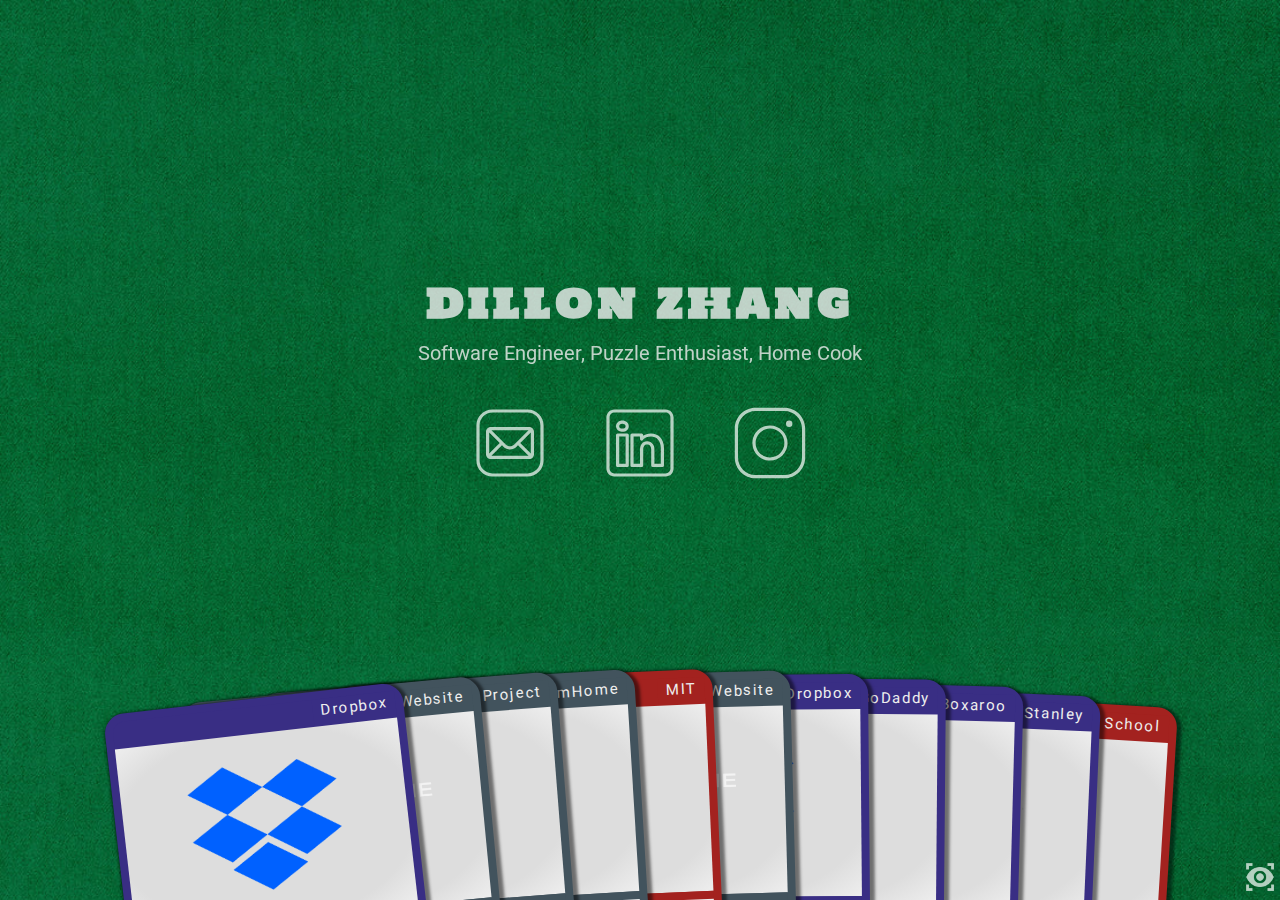
<file: index.html>
<!DOCTYPE html>
<html lang="en">

<head>
    <meta charset="UTF-8">
    <meta name="viewport" content="width=device-width, initial-scale=1.0">
    <title>Dillon Zhang</title>

    <link rel="preconnect" href="https://fonts.googleapis.com">
    <link rel="preconnect" href="https://fonts.gstatic.com" crossorigin>
    <link href="https://fonts.googleapis.com/css2?family=Roboto:ital,wght@0,100;0,300;0,400;0,700;1,400&display=swap" rel="stylesheet">
    <link rel="stylesheet" href="https://fonts.googleapis.com/css?family=Holtwood+One+SC">
    <link href="/stylesheets/reset.css" rel="stylesheet">
    <link href="/stylesheets/main.css" rel="stylesheet">
    
    <link rel="apple-touch-icon" sizes="180x180" href="/images/favicon/apple-touch-icon.png">
    <link rel="icon" type="image/png" sizes="32x32" href="/images/favicon/favicon-32x32.png">
    <link rel="icon" type="image/png" sizes="16x16" href="/images/favicon/favicon-16x16.png">
    <link rel="manifest" href="/images/favicon/site.webmanifest">
</head>

<body>
    <div class="info-container">
        <div class="full-name">Dillon Zhang</div>
        <div class="titles">Software Engineer, Puzzle Enthusiast, Home Cook</div>
        <div class="contacts">
            <a href="mailto:d1998z@gmail.com" target="_blank" rel="noopener noreferrer">
                <img src="./images/icons8-mail.svg" alt="Email Icon" />
            </a>
            <a href="https://www.linkedin.com/in/dillonzhang/" target="_blank" rel="noopener noreferrer">
                <img src="./images/icons8-linkedin.svg" alt="LinkedIn Icon" />
            </a>
            <a href="https://www.instagram.com/dill.n.thyme/" target="_blank" rel="noopener noreferrer">
                <img src="./images/icons8-instagram.svg" alt="Instagram Icon" />
            </a>
        </div>
        <label class="display-toggle" for="show-all-cards">
            <div>
                <input type="checkbox" id="show-all-cards">
                <img src="./images/icons8-vision.png" alt="Email Icon" />
            </div>
        </label>
    </div>
    <div class="card-container" style="--card-count: 11">
        <div class="card experience" style="--i: 1">
            <div class="institution">Dropbox</div>
            <div class="image">
                <img src="./images/dropbox.png" alt="Dropbox Logo" />
            </div>
            <div class="description">
                <div class="time-frame">Summer 2020 - Current</div>
                <div class="role">Software Engineer</div>
                <ul>
                    <li>Designed deterministic randomized testing for File Provider Sync Engine</li>
                    <li>Automated and parallelized tests for continous integration pipeline</li>
                    <li>Implemented mitigated placeholder experience when kernel extensions were deprecated in macOS 12.3</li>
                </ul>
            </div>
        </div>
        <div class="card project" style="--i: 2">
            <div class="institution">2.009 Presentation Website</div>
            <div class="image">
                <img src="./images/mitmeche.png" alt="MIT Mechanical Engineering Logo" />
            </div>
            <div class="description">
                <div class="time-frame">Fall 2020, 2021, 2022</div>
                <a href="https://www.009move.com/" target="_blank" rel="noopener noreferrer">
                    009move.com
                </a>
                <ul>
                    <li>Created ticket reservation</li>
                    <li>Students could allocate tickets for friends and family</li>
                    <li>Staff could reserve tickets for VIPs, administrations, and friends of the class </li>
                    <li>Interested viewers could apply via lottery system that would randomly draw winners</li>
                </ul>
            </div>
        </div>
        <div class="card project" style="--i: 3">
            <div class="institution">The VERS Project</div>
            <div class="image">
                <img src="./images/vers.png" alt="The VERS Project Logo" />
            </div>
            <div class="description">
                <div class="time-frame">Summer 2020 - Winter 2021</div>
                <div class="role">Technical Director</div>
                <ul>
                    <li>Created virtual escape room experience</li>
                    <li>Implemented browser based virtual desktop for player interactions</li>
                    <li>Automated game interactions and script for actors</li>
                    <li>Won Best Social Gaming Experience <a href="https://winners.webbyawards.com/2022/games/features/best-social-gaming-experience/204315/the-vers-project" target="_blank" rel="noopener noreferrer">Webby</a> in 2022</li>
                </ul>
            </div>
        </div>
        <div class="card project" style="--i: 4">
            <div class="institution">PlayFromHome</div>
            <div class="image">
                <img src="./images/playfromhome.png" alt="PlayFromHome Logo" />
            </div>
            <div class="description">
                <div class="time-frame">Summer 2020</div>
                <a href="http://playfromhome.us/" target="_blank" rel="noopener noreferrer">
                    playfromhome.us
                </a>
                <ul>
                    <li>Created online multiplayer party games</li>
                    <li>Spectrum: See how well you know each other by guessing where your choices lie on the spectrum</li>
                    <li>Letters: Test your typing abilities as you race your friends to see who can figure out the phrase first</li>
                </ul>
            </div>
        </div>
        <div class="card education" style="--i: 5">
            
            <div class="institution">MIT</div>
            <div class="image">
                <img src="./images/MIT.png" alt="Massachusetts Institute of Technology Logo" />
            </div>
            <div class="description">
                <div class="time-frame">Fall 2016 - Spring 2020</div>
                <p>Graduated with <strong>4.7</strong>/5 GPA</p>
                <p>Bachelor of Science in Computer Science</p>
                <p>Minor in Theater Arts</p>
                <p>Relevant Courses</p>
                <ul>
                    <li>6.170 Software Studio</li>
                    <li>6.831 UIUX</li>
                    <li>6.837 Computer Graphics</li>
                    <li>6.894 Data Visualization</li>
                </ul>
            </div>
        </div>
        <div class="card project" style="--i: 6">
            <div class="institution">2.00b Playsentations Website</div>
            <div class="image">
                <img src="./images/mitmeche.png" alt="MIT Mechanical Engineering Logo" />
            </div>
            <div class="description">
                <div class="time-frame">Spring 2020</div>
                <a href="https://playsentations.com/" target="_blank" rel="noopener noreferrer">
                    playsentations.com
                </a>
                <ul>
                    <li>Created interactive livestream website</li>
                    <li>Viewers could react, see comments over the video, ask questions</li>
                    <li>Staff could adjust website themes to match the current presentation</li>
                    <li>Added collaborative popcorn machine where players could eat popcorn kernels</li>
                </ul>
            </div>
        </div>
        <div class="card experience" style="--i: 7">
            <div class="institution">Dropbox</div>
            <div class="image">
                <img src="./images/dropbox.png" alt="Dropbox Logo" />
            </div>
            <div class="description">
                <div class="time-frame">Summer 2019</div>
                <div class="role">Software Engineering Intern</div>
                <ul>
                    <li>Designed Protobuf format for communication between Dropbox sync engines and servers</li>
                    <li>Implemented Remote Commands to allow developers to remotely debug Dropbox's clients</li>
                    <li>Created auto-throttler for network traffic</li>
                </ul>
            </div>
        </div>
        <div class="card experience" style="--i: 8">
            <div class="institution">GoDaddy</div>
            <div class="image">
                <img src="./images/godaddy.png" alt="GoDaddy Logo" />
            </div>
            <div class="description">
                <div class="time-frame">Summer 2018</div>
                <div class="role">Software Engineering Intern</div>
                <ul>
                    <li>Automated analysis of experiment for future personalizations</li>
                    <li>Implemented circuit breakers to prevent cascading failures in our system</li>
                    <li>Created dashboard for visualizing datastreams in Kubernetes clusters</li>
                    <li>Acted as Scrum Lead, led agile prioritization, grooming, and retros</li>
                </ul>
            </div>
        </div>
        <div class="card experience" style="--i: 9">
            <div class="institution">Boxaroo</div>
            <div class="image">
                <img src="./images/boxaroo.svg" alt="Boxaroo Logo" />
            </div>
            <div class="description">
                <div class="time-frame">Summer 2017</div>
                <div class="role">Software Engineering Intern</div>
                <ul>
                    <li>Automated puzzle using Arduinos to verify completion and assist in reset</li>
                    <li>Designed JSON format to encode a room's progression</li>
                    <li>Designed protocol for communicating between Express server and Arduinos</li>
                    <li>Fabricated physical props and set pieces for the escape room</li>
                </ul>
            </div>
        </div>
        <div class="card experience" style="--i: 10">
            <div class="institution">Morgan Stanley</div>
            <div class="image">
                <img src="./images/morgan stanley.png" alt="Morgan Stanley Logo" />
            </div>
            <div class="description">
                <div class="time-frame">Summer 2016</div>
                <div class="role">Software Engineering Intern</div>
                <ul>
                    <li>Standardized third party applications to match the firm's branding</li>
                    <li>Automated management of active database connections</li>
                    <li>Designed REST service to generate JSON Web Tokens to serve as API keys</li>
                </ul>
            </div>
        </div>
        <div class="card education" style="--i: 11">
            <div class="institution">Stuyvesant High School</div>
            <div class="image">
                <img src="./images/stuyvesant.png" alt="Stuyvesant High School Logo" />
            </div>
            <div class="description">
                <div class="time-frame">Fall 2012 - Spring 2016</div>
                <p>Graduated with a <strong>96.14</strong>/100 GPA</p>
                <p>Relevant Courses</p>
                <ul>
                    <li>Intro to Computer Science</li>
                    <li>AP Computer Science</li>
                    <li>Software Development</li>
                    <li>Computer Graphics</li>
                    <li>Systems Engineering</li>
                </ul>
            </div>
        </div>
    </div>
</body>

</html>
</file>
<file: stylesheets/main.css>
:root {
    font-family: "Roboto", sans-serif;
    --violet: #392e84;
    --red: #a3221f;
    --slate: #42535d;

    --white: #eee;

    --card-border-radius: 20px;
    --card-border-width: 8px;

    --card-width: 300px;
    --card-height: calc(var(--card-width) * 3 / 2);
}

html {
    background-color: black;
    background-size: repeat;
    scroll-behavior: smooth;
}

div {
    box-sizing: border-box;
}

body {
    display: flex;
    flex-direction: column;
    align-items: center;
}

.info-container {
    background-image: url("../images/felt.jpg");
    position: fixed;
    top: 0;

    padding-bottom: 15vh;
    height: 100vh;
    width: 100%;

    display: flex;
    flex-direction: column;
    align-items: center;
    justify-content: center;
    
    color: var(--white);
    font-size: 16px;
}

.full-name {
    font-family: "Holtwood One SC", serif;
    font-size: 2em;
    margin-bottom: 0.5em;
    font-weight: 600;
    letter-spacing: 0.1em;
    text-transform: uppercase;
    opacity: 80%;
}

.titles {
    font-size: 1em;
    margin-bottom: 2em;
    opacity: 80%;
}

.contacts {
    display: flex;
    gap: 50px;
}

.contacts a {
    text-decoration: none;
    opacity: 70%;

    cursor: pointer;
    display: block;
    height: 4em;
    width: 4em;
}

.contacts a:hover {
    opacity: 100%;
    background-color: rgba(0,0,0,0.1);
    border-radius: 0.5em;
}

.contacts img {
    height:  100%;
    width: 100%;
}

.card-container {
    position: absolute;
    top: calc(100vh - 235px);

    display: flex;
    flex-direction: row;

    width: 100vw;
    overflow-x: scroll;

    scroll-snap-type: x proximity;
    --space-between-cards: calc(100vw - var(--card-width));
    padding: 50px var(--space-between-cards);
    gap: calc(var(--space-between-cards) - 50px);
}

.display-toggle {
    display: none;
}

.card {
    flex-shrink: 0;
    scroll-snap-align: center;

    display: flex;
    flex-direction: column;
    align-items: center;

    position: relative;

    width: var(--card-width);
    height: var(--card-height);

    border: var(--card-border-width) solid;
    border-color: var(--border-color);
    border-radius: var(--card-border-radius);

    background-color: var(--border-color);

    box-shadow: -4px 4px 0 2px rgba(0,0,0,0.5);
}

.card::after {
    position: absolute;

    bottom: calc(-1 * var(--card-border-width));
    right: calc(-1 * var(--card-border-width));

    padding: 8px 16px;
    border: var(--card-border-width) solid;
    border-radius: var(--card-border-radius) 0 var(--card-border-radius) 0;

    color: var(--border-color);
    background-color: var(--white);

    font-size: 14px;
}

.education {
    --border-color: var(--red);
}
.education::after {
    content: "Education";
}

.experience {
    --border-color: var(--violet);
}
.experience::after {
    content: "Experience";
}

.project {
    --border-color: var(--slate);
}
.project::after {
    content: "Project";
}

.card .institution {
    align-self: start;

    background-color: var(--border-color);
    color: var(--white);

    padding: 4px 8px 8px 8px;
    font-size: 15px;
    letter-spacing: 0.1rem;
    border-radius: 2px 2px 0 0;
}

.card .image {
    display: flex;
    align-items: center;
    justify-content: center;
    height: 45%;
    padding: 5% 0;
    width: 100%;

    overflow: hidden;
    background: radial-gradient(#ddd 75%, var(--white));

    border-bottom: var(--card-border-width) solid var(--border-color);
}

.image img {
    max-width: 80%;
    max-height: 80%;
}

.card .description {
    width: 100%;
    flex-grow: 1;
    padding: 16px 8px;

    background-color: var(--white);

    border-radius: 0 0 0 calc(var(--card-border-radius) - var(--card-border-width));
}

.description {
    font-weight: 300;
    font-size: 14px;
}

.description .time-frame {
    font-style: italic;
    font-size: 14px;
    position: absolute;
    left: 8px;
    bottom: 8px;
}

.description .role {
    margin-bottom: 16px;
    text-align: center;
    font-weight: 700;
    font-size: 16px;
}

.description p {
    margin-bottom: 8px;
}

.description p strong {
    font-weight: 500;
}

.description p + ul {
    margin-top: -4px;
}

.description li {
    list-style-type: circle;
    margin-left: 16px;
    margin-bottom: 4px;
}

.description > a {
    display: block;
    width: fit-content;

    margin: 0 auto 12px auto;

    font-size: 16px;
    font-weight: 400;
}

.description a {
    color: var(#0000EE);
    text-decoration: underline;
}

.description a:hover {
    color: black;
}

@media (min-width: 1100px) {
    html {
        background-image: none;
    }
    
    .info-container {
        background-size: cover;

        font-size: 20px;
    }

    .info-container:has(input[type="checkbox"]) ~ .card-container {
        right: 0px;
        left: 0px;

        width: auto;
        justify-content: center;
        flex-wrap: wrap;
        overflow-x: auto;

        gap: 30px;
        padding: 0;
        margin: 0 50px;
        padding-bottom: 50px;
    }

    .info-container:has(input[type="checkbox"]:not(:checked)) ~ .card-container {
        top: 0px;
        bottom: 0px;

        overflow: hidden;

        align-items: flex-end;
        justify-content: center;
        flex-wrap: nowrap;

        gap: 0;
        margin: 0;
        padding-bottom: 0;
        pointer-events: none;
    }

    .display-toggle:has(input) {
        pointer-events: auto;

        display: initial;
        position: absolute;

        cursor: pointer;

        right: 5px;
        bottom: 5px;

        opacity: 70%;

        z-index: 1000;
    }

    .display-toggle:hover {
        opacity: 90%;
    }

    .display-toggle input {
        display: none;
    }

    .display-toggle img {
        height: 30px;
        width: 30px;
    }
    
    .card {
        pointer-events: auto;
    }

    .info-container:has(input[type="checkbox"]:not(:checked)) ~ .card-container .card {
        --overlap: calc((100vw - 200px - var(--card-width)) / 10 - var(--card-width));
        --initial-offset: 220px;
        --magnitude: calc(var(--card-count) / 2 - var(--i));
        --rotation-angle: calc((var(--magnitude) + 2) * -1deg);
        --v-offset: calc(var(--initial-offset) + (var(--magnitude) * var(--magnitude) + var(--i) * 1) * 1px - 5px);
        margin-left: 0;
        margin-right: var(--overlap);
        flex-shrink: 0;
        margin-bottom: 0px;
        transition: transform 50ms;
        transform: rotate(var(--rotation-angle)) translate(calc(var(--overlap) / 2), var(--v-offset));

        box-shadow: 2px 2px 3px 3px rgba(0,0,0,0.5);
        z-index: calc(var(--card-count) - var(--i));
    }

    .info-container:has(input[type="checkbox"]:not(:checked)) ~ .card-container .card .institution {
        margin: 0 0 0 auto;
    }

    .info-container:has(input[type="checkbox"]:not(:checked)) ~ .card-container .card:hover {
        transform: rotate(0deg) translate(calc(var(--overlap) / 2), -15px);
        transition: transform 200ms;
        z-index: calc(var(--card-count) * 2);
    }
}
</file>
